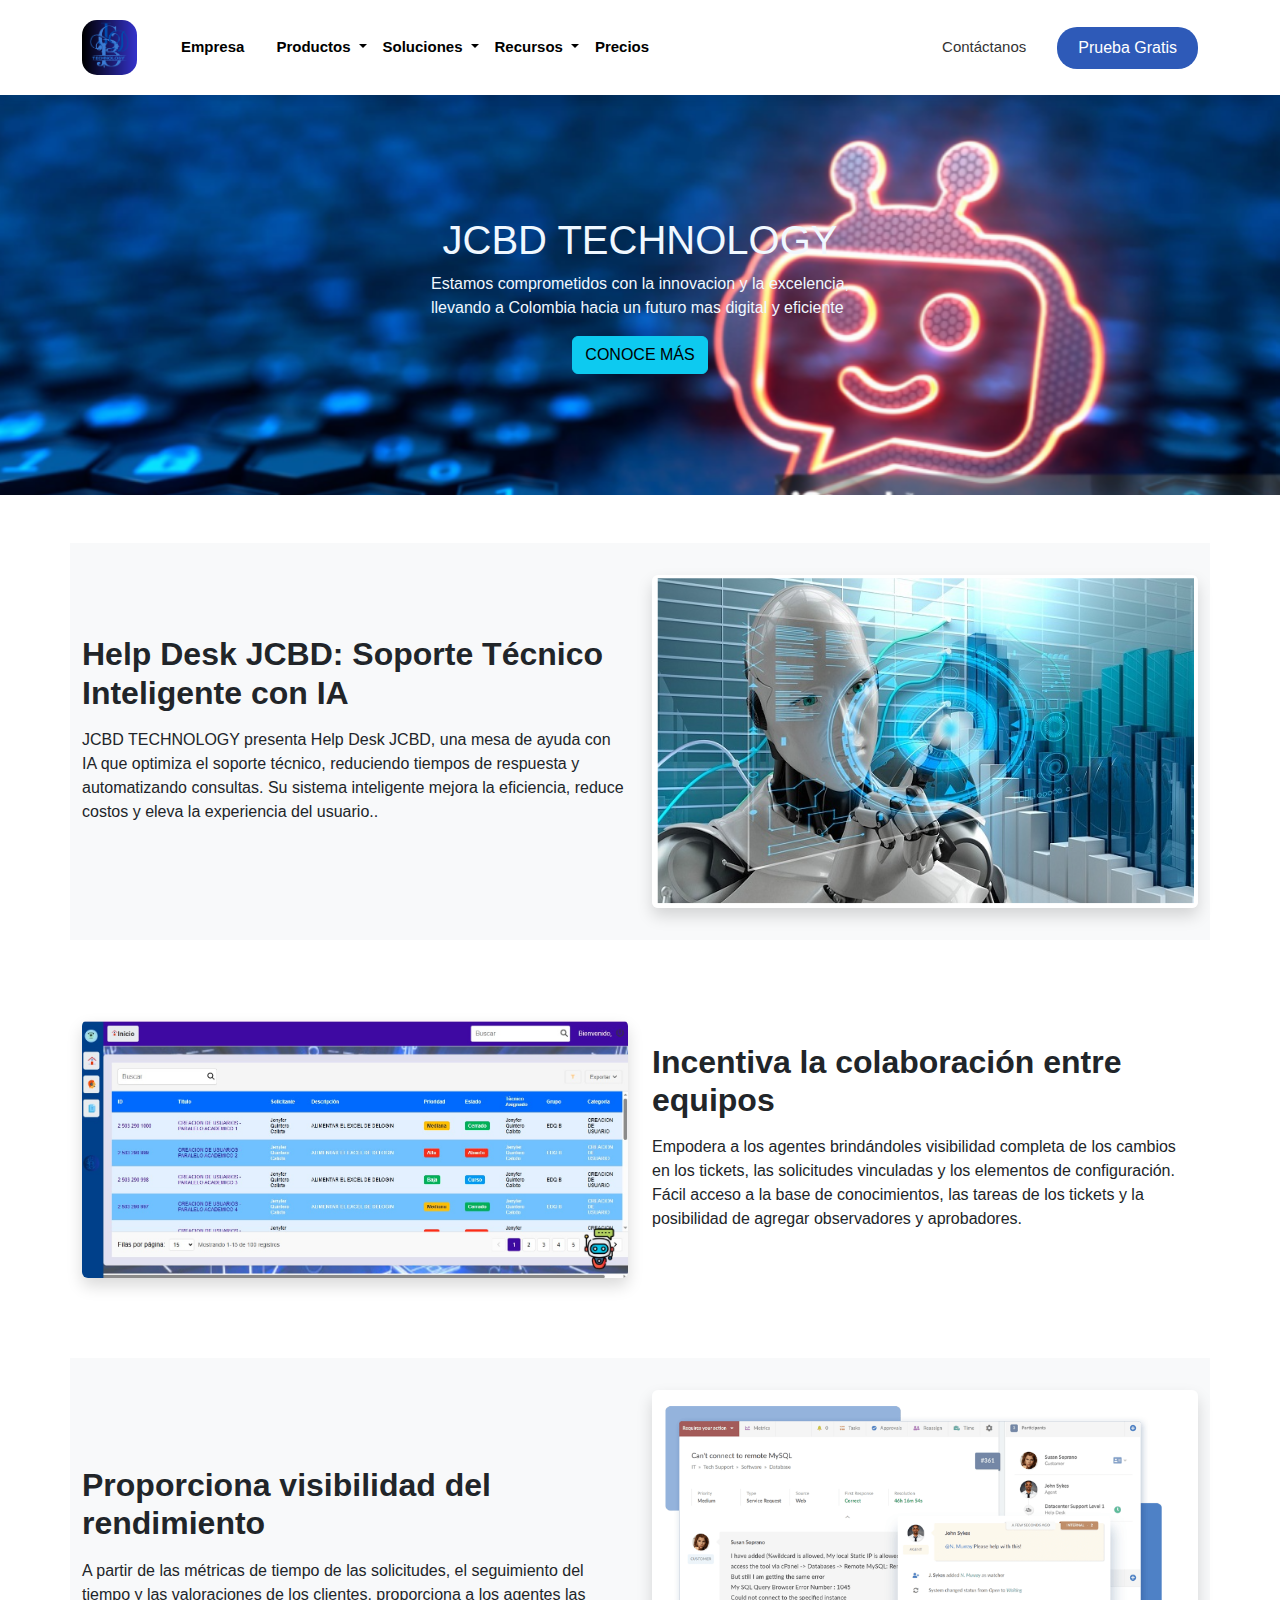
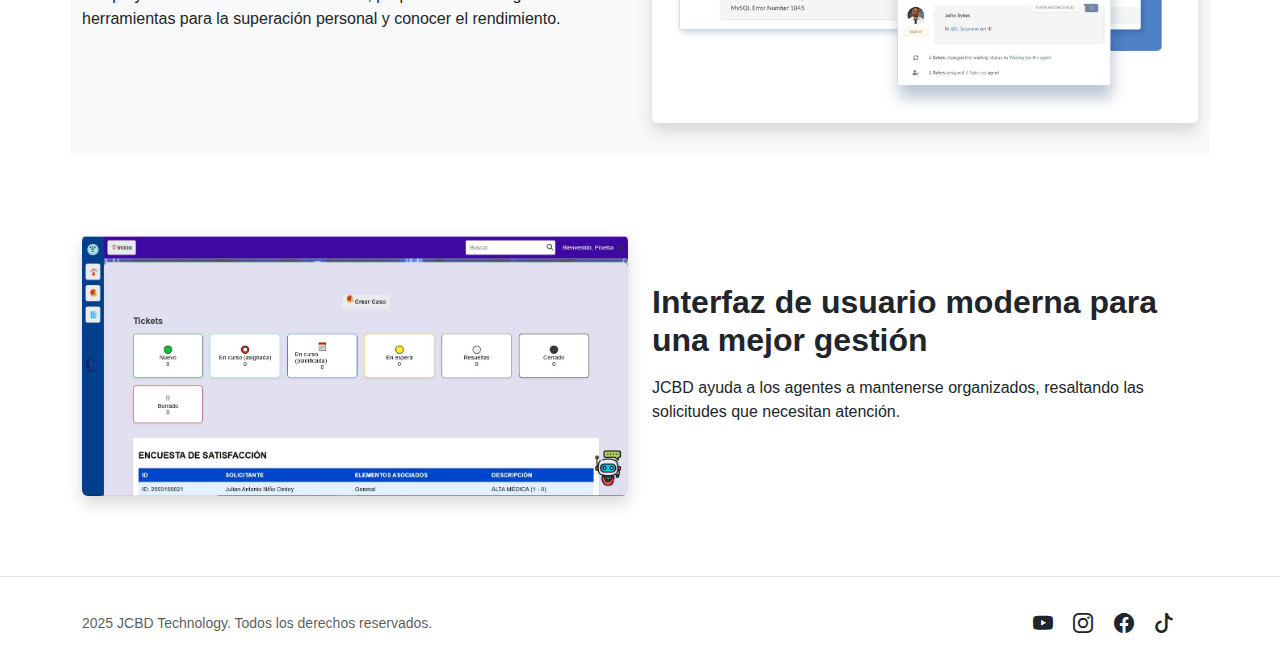
<file: index.html>
<!DOCTYPE html>
<html lang="en">

<head>
    <meta charset="UTF-8">
    <meta name="viewport" content="width=device-width, initial-scale=1.0">
    <title>JCBD</title>
    <link rel="stylesheet" href="https://cdn.jsdelivr.net/npm/bootstrap@5.3.3/dist/css/bootstrap.min.css">
    <link rel="stylesheet" href="https://cdn.jsdelivr.net/npm/bootstrap-icons@1.8.0/font/bootstrap-icons.css">
    <link rel="stylesheet" href="style.css">

</head>

<body>
    <!-- Navbar (igual que antes) -->
    <nav class="navbar navbar-expand-lg navbar-light bg-white">
        <div class="container">
            <a class="navbar-brand" href="index.html">
                <img src="./logo empresarial.png" alt="JCBD Logo" class="rounded-corners">
                
            </a>
            
            <button class="navbar-toggler" type="button" data-bs-toggle="collapse" data-bs-target="#navbarContent">
                <span class="navbar-toggler-icon"></span>
            </button>
            
            <div class="collapse navbar-collapse" id="navbarContent">
                <ul class="navbar-nav me-auto">

                        <!-- Menú Empresa -->
                        <li class="nav-item dropdown">
                            <a href="Empresa.html" class="nav-link me-3">Empresa</a>  
                        </li>

                    <!-- Menú Productos -->
                    <li class="nav-item dropdown">
                        <a class="nav-link dropdown-toggle" href="#" id="productosDropdown" role="button" data-bs-toggle="dropdown">
                            Productos
                        </a>
                        <ul class="dropdown-menu" aria-labelledby="productosDropdown">
                            <li><a class="dropdown-item" href="#">Gestión de servicios</a></li>
                            <li><a class="dropdown-item" href="#">Gestión de activos</a></li>
                        </ul>
                    </li>
                    
                    <!-- Menú Soluciones -->
                    <li class="nav-item dropdown">
                        <a class="nav-link dropdown-toggle" href="#" id="solucionesDropdown" role="button" data-bs-toggle="dropdown">
                            Soluciones
                        </a>
                        <ul class="dropdown-menu" aria-labelledby="solucionesDropdown">
                            <li><a class="dropdown-item" href="#">Por Industria</a></li>
                            <li><a class="dropdown-item" href="#">Por Tamaño de Empresa</a></li>
                        </ul>
                    </li>
                    
                    
                    <!-- Menú Recursos -->
                    <li class="nav-item dropdown">
                        <a class="nav-link dropdown-toggle" href="#" id="recursosDropdown" role="button" data-bs-toggle="dropdown">
                            Recursos
                        </a>
                        <ul class="dropdown-menu" aria-labelledby="recursosDropdown">
                            <li><a class="dropdown-item" href="#">Guias</a></li>
                            <li><a class="dropdown-item" href="#">Documentación</a></li>
                            <li><a class="dropdown-item" href="#">Casos con exito</a></li>
                        </ul>
                    </li>
                    
                    <!-- Menú Precios -->
                    <li class="nav-item">
                        <a class="nav-link" href="#">Precios</a>
                    </li>
                </ul>
                
                <div class="d-flex align-items-center">
                    <a href="Contactenos.html" class="nav-link me-3">Contáctanos</a> <!-- Enlace anclado al formulario -->
                    <a href="#" class="btn btn-free-trial">Prueba Gratis</a>
                </div>
            </div>
        </div>
    </nav>

        
        <!-- Tu sección cover existente -->
         <div class="cover-container">
        <div class="cover d-flex justify-content-center align-items-center flex-column">
            <h1>JCBD TECHNOLOGY</h1>
            <P>Estamos comprometidos con la innovacion y la excelencia, <br>
                llevando a Colombia hacia un futuro mas digital y eficiente</P>
            <button class="btn btn-info">
                CONOCE MÁS</button>
        </div>
        <!-- Nueva sección 1 -->
        <div class="container my-5 py-4 bg-light">
            <div class="row align-items-center flex-md-row-reverse"> <!-- Invierte el orden -->
                <div class="col-md-6 mb-4 mb-md-0">
                    <img src="./imagen 1.png" alt="Interfaz JCBD" class="img-fluid rounded shadow" style="max-height: 400px;">
                </div>
                <div class="col-md-6">
                        <h2 class="fw-bold mb-3">Help Desk JCBD: Soporte Técnico Inteligente con IA</h2>
                        <p class="mb-4">JCBD TECHNOLOGY presenta Help Desk JCBD, una mesa de ayuda con IA que optimiza el soporte técnico, reduciendo tiempos de respuesta y automatizando consultas. 
                            Su sistema inteligente mejora la eficiencia, reduce costos y eleva la experiencia del usuario..
                        </p>
                </div>
            </div>
        </div>
                <!-- Nueva sección 2 -->
                <div class="container my-5 py-4">
                    <div class="row align-items-center">
                        <div class="col-md-6 mb-4 mb-md-0">
                            <img src="./imagen 2.jpeg" alt="Colaboración JCBD" 
                                 class="img-fluid rounded shadow" style="max-height: 400px;">
                        </div>
                        <div class="col-md-6">
                            <h2 class="fw-bold mb-3">Incentiva la colaboración entre equipos</h2>
                            <p class="mb-4">Empodera a los agentes brindándoles visibilidad completa de los cambios en los tickets, las solicitudes vinculadas y los elementos de configuración. Fácil acceso a la 
                                base de conocimientos, las tareas de los tickets y la posibilidad de agregar observadores y aprobadores.</p>
                        </div>
                    </div>
                </div>
        
                <!-- Nueva sección 3 (imagen derecha) -->
                <div class="container my-5 py-4 bg-light">
                    <div class="row align-items-center flex-md-row-reverse"> <!-- Invierte el orden -->
                        <div class="col-md-6 mb-4 mb-md-0">
                            <img src="./imagen 5.png" alt="Rendimiento JCBD" 
                                 class="img-fluid rounded shadow" style="max-height: 400px;">
                        </div>
                        <div class="col-md-6">
                            <h2 class="fw-bold mb-3">Proporciona visibilidad del rendimiento</h2>
                            <p>A partir de las métricas de tiempo de las solicitudes, el seguimiento del tiempo y las valoraciones de los clientes, proporciona a los agentes las herramientas para la superación personal y conocer el rendimiento.</p>
                        </div>
                    </div>
                </div>
        
                <!-- Nueva sección 4 -->
                <div class="container my-5 py-4">
                    <div class="row align-items-center">
                        <div class="col-md-6 mb-4 mb-md-0">
                            <img src="./imagen 4.jpeg" alt="Interfaz JCBD" 
                                 class="img-fluid rounded shadow" style="max-height: 400px;">
                        </div>
                        <div class="col-md-6">
                            <h2 class="fw-bold mb-3">Interfaz de usuario moderna para una mejor gestión</h2>
                            <p class="mb-4">JCBD ayuda a los agentes a mantenerse organizados, resaltando las solicitudes que necesitan atención.</p>
                        </div>
                    </div>
                </div>
    </header>

    <!-- Footer -->
    <!-- Footer simplificado -->
<footer class="bg-white py-4 border-top">
    <div class="container">
        <div class="row align-items-center">
            <!-- Copyright -->
            <div class="col-md-6 text-center text-md-start mb-3 mb-md-0">
                <p class="text-muted small mb-0">2025 JCBD Technology. Todos los derechos reservados.</p>
            </div>
            
            <!-- Redes sociales -->
            <div class="col-md-6 text-center text-md-end">
                <a href="#" class="text-dark mx-2"><i class="bi bi-youtube fs-5"></i></a>
                <a href="#" class="text-dark mx-2"><i class="bi bi-instagram fs-5"></i></a>
                <a href="#" class="text-dark mx-2"><i class="bi bi-facebook fs-5"></i></a>
                <a href="#" class="text-dark mx-2"><i class="bi bi-tiktok fs-5"></i></a>
                
                <span class="mx-2"></span>
                
            </div>
        </div>
    </div>
</footer>

<!-- Bootstrap Icons -->
<script>
    document.getElementById('current-year').textContent = new Date().getFullYear();
</script>
</html>
</file>
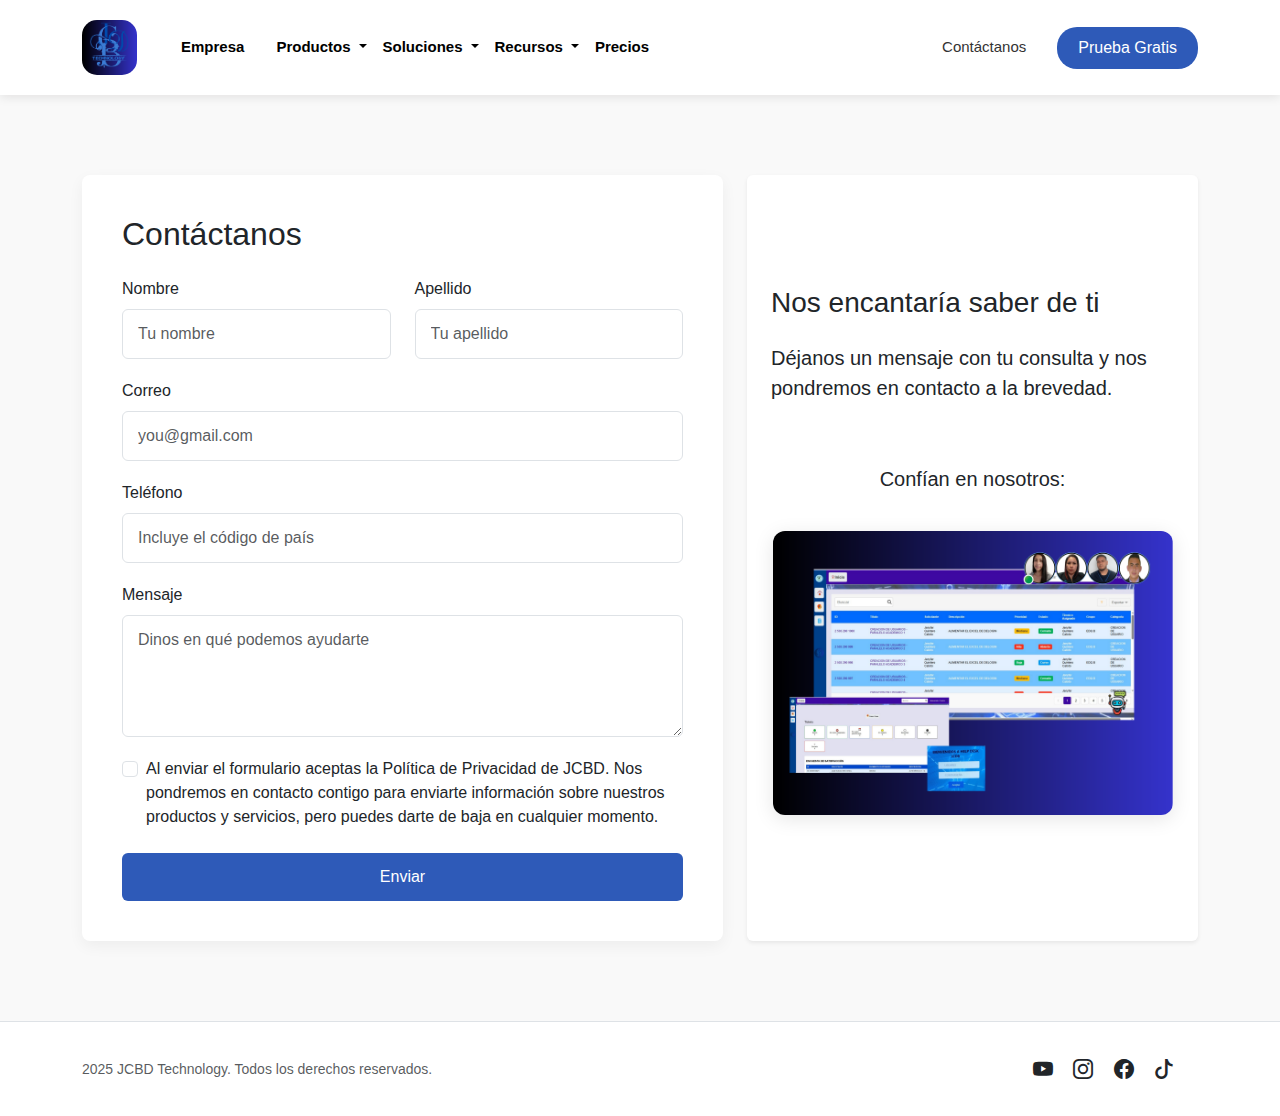
<file: Contactenos.html>
<!DOCTYPE html>
<html lang="es">

<head>
    <meta charset="UTF-8">
    <meta name="viewport" content="width=device-width, initial-scale=1.0">
    <title>JCBD - Contáctanos</title>
    <link href="https://cdn.jsdelivr.net/npm/bootstrap@5.3.3/dist/css/bootstrap.min.css" rel="stylesheet">
    <link rel="stylesheet" href="https://cdn.jsdelivr.net/npm/bootstrap-icons@1.8.0/font/bootstrap-icons.css">
    <link rel="stylesheet" href="style.css">
</head>

<body>
    <!-- Navbar (igual que antes) -->
    <nav class="navbar navbar-expand-lg navbar-light bg-white">
        <div class="container">
            <a class="navbar-brand" href="index.html">
                <img src="./logo empresarial.png" alt="JCBD Logo" class="rounded-corners">
                
            </a>
            
            <button class="navbar-toggler" type="button" data-bs-toggle="collapse" data-bs-target="#navbarContent">
                <span class="navbar-toggler-icon"></span>
            </button>
            
            <div class="collapse navbar-collapse" id="navbarContent">
                <ul class="navbar-nav me-auto">

                        <!-- Menú Empresa -->
                        <li class="nav-item dropdown">
                            <a href="Empresa.html" class="nav-link me-3">Empresa</a>  
                        </li>

                    <!-- Menú Productos -->
                    <li class="nav-item dropdown">
                        <a class="nav-link dropdown-toggle" href="#" id="productosDropdown" role="button" data-bs-toggle="dropdown">
                            Productos
                        </a>
                        <ul class="dropdown-menu" aria-labelledby="productosDropdown">
                            <li><a class="dropdown-item" href="#">Service Management</a></li>
                            <li><a class="dropdown-item" href="#">Asset Management</a></li>
                        </ul>
                    </li>
                    
                    <!-- Menú Soluciones -->
                    <li class="nav-item dropdown">
                        <a class="nav-link dropdown-toggle" href="#" id="solucionesDropdown" role="button" data-bs-toggle="dropdown">
                            Soluciones
                        </a>
                        <ul class="dropdown-menu" aria-labelledby="solucionesDropdown">
                            <li><a class="dropdown-item" href="#">Por Industria</a></li>
                            <li><a class="dropdown-item" href="#">Por Tamaño de Empresa</a></li>
                        </ul>
                    </li>
                    
                    
                    <!-- Menú Recursos -->
                    <li class="nav-item dropdown">
                        <a class="nav-link dropdown-toggle" href="#" id="recursosDropdown" role="button" data-bs-toggle="dropdown">
                            Recursos
                        </a>
                        <ul class="dropdown-menu" aria-labelledby="recursosDropdown">
                            <li><a class="dropdown-item" href="#">Blog</a></li>
                            <li><a class="dropdown-item" href="#">Documentación</a></li>
                            <li><a class="dropdown-item" href="#">Webinars</a></li>
                        </ul>
                    </li>
                    
                    <!-- Menú Precios -->
                    <li class="nav-item">
                        <a class="nav-link" href="#">Precios</a>
                    </li>
                </ul>
                
                <div class="d-flex align-items-center">
                    <a href="Contactenos.html" class="nav-link me-3">Contáctanos</a> <!-- Enlace anclado al formulario -->
                    <a href="#" class="btn btn-free-trial">Prueba Gratis</a>
                </div>
            </div>
        </div>
    </nav>

    <!-- Sección de Contacto -->
    <section id="contacto" class="contact-section"> <!-- ID para el anclaje -->
        <div class="container">
            <div class="row">
                <div class="col-lg-7">
                    <div class="contact-form">
                        <h2 class="mb-4">Contáctanos</h2>
                        
                        <form>
                            <div class="row">
                                <div class="col-md-6">
                                    <label for="nombre" class="form-label required-field">Nombre</label>
                                    <input type="text" class="form-control" id="nombre" placeholder="Tu nombre" required>
                                </div>
                                <div class="col-md-6">
                                    <label for="apellido" class="form-label">Apellido</label>
                                    <input type="text" class="form-control" id="apellido" placeholder="Tu apellido">
                                </div>
                            </div>
                            
                            <label for="email" class="form-label required-field">Correo</label>
                            <input type="email" class="form-control" id="email" placeholder="you@gmail.com" required>
                            
                            <label for="telefono" class="form-label">Teléfono</label>
                            <input type="tel" class="form-control" id="telefono" placeholder="Incluye el código de país">
                            
                            <label for="mensaje" class="form-label required-field">Mensaje</label>
                            <textarea class="form-control" id="mensaje" rows="4" placeholder="Dinos en qué podemos ayudarte" required></textarea>
                            
                            <div class="form-check mt-3 mb-4">
                                <input class="form-check-input" type="checkbox" id="privacidad" required>
                                <label class="form-check-label" for="privacidad">
                                    Al enviar el formulario aceptas la Política de Privacidad de JCBD. Nos pondremos en contacto contigo para enviarte información sobre nuestros productos y servicios, pero puedes darte de baja en cualquier momento.
                                </label>
                            </div>
                            
                            <button type="submit" class="btn btn-submit">Enviar</button>
                        </form>
                    </div>
                </div>
                
                <div class="col-lg-5">
                    <div class="contact-info p-4 bg-white rounded shadow-sm h-100 d-flex flex-column justify-content-center">
                
                        <h3 class="mb-4">Nos encantaría saber de ti</h3>
                        <p class="lead">Déjanos un mensaje con tu consulta y nos pondremos en contacto a la brevedad.</p>
                        
                        <div class="client-logos mt-5">
                            <h5 class="mb-4">Confían en nosotros:</h5>
                            <div class="d-flex flex-column align-items-center text-center py-3">
                                <img src="./mockups.png" alt="mockups" class="img-fluid">
                            </div>
                        </div>
            </div>
        </div>
        
    </section>


        <!-- Footer -->
    <!-- Footer simplificado -->
<footer class="bg-white py-4 border-top">
    <div class="container">
        <div class="row align-items-center">
            <!-- Copyright -->
            <div class="col-md-6 text-center text-md-start mb-3 mb-md-0">
                <p class="text-muted small mb-0">2025 JCBD Technology. Todos los derechos reservados.</p>
            </div>
            
            <!-- Redes sociales -->
            <div class="col-md-6 text-center text-md-end">
                <a href="#" class="text-dark mx-2"><i class="bi bi-youtube fs-5"></i></a>
                <a href="#" class="text-dark mx-2"><i class="bi bi-instagram fs-5"></i></a>
                <a href="#" class="text-dark mx-2"><i class="bi bi-facebook fs-5"></i></a>
                <a href="#" class="text-dark mx-2"><i class="bi bi-tiktok fs-5"></i></a>
                
                <span class="mx-2"></span>
                
            </div>
        </div>
    </div>
</footer>
</body>
</html>
</file>
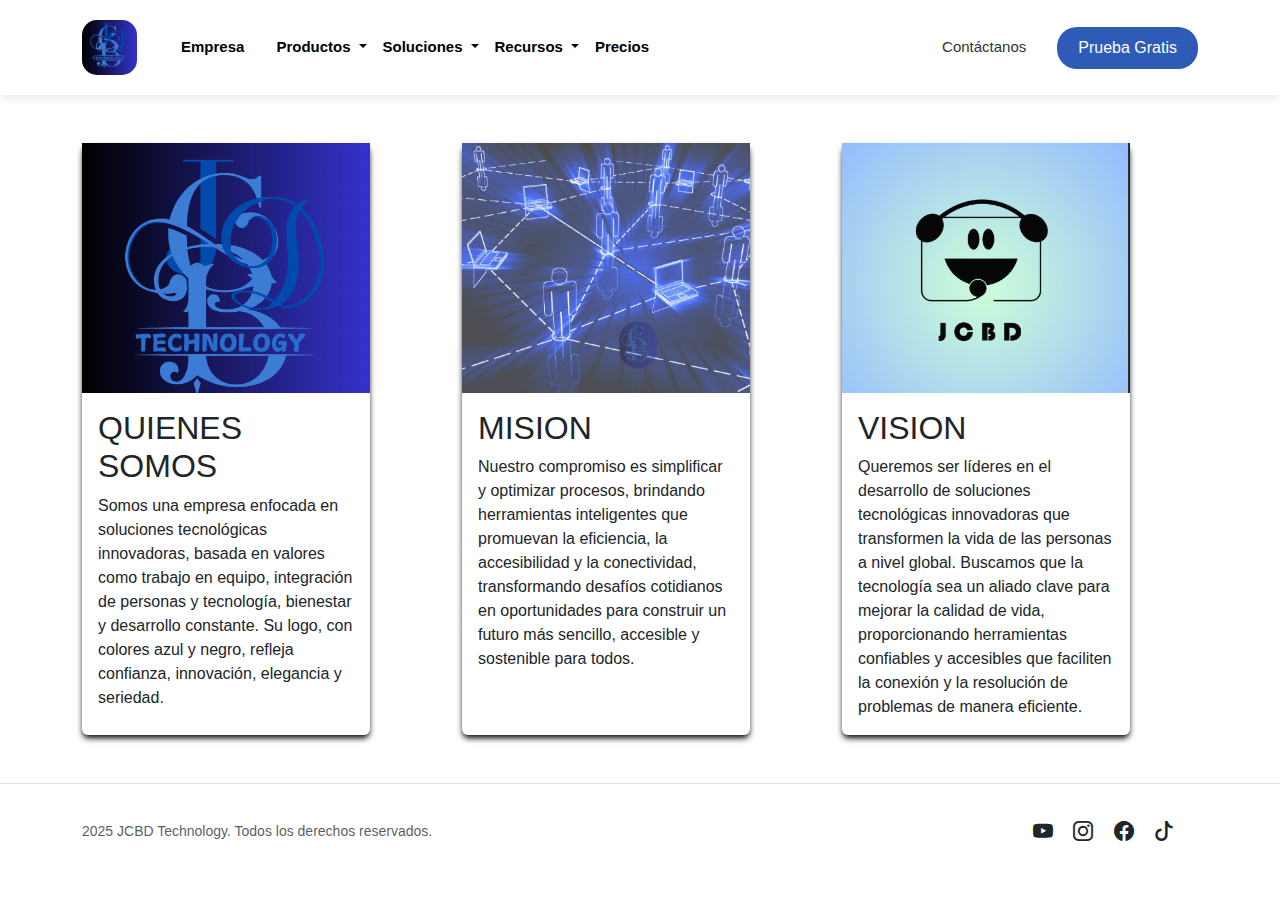
<file: Empresa.html>
<!DOCTYPE html>
<html lang="en">

<head>
    <meta charset="UTF-8">
    <meta name="viewport" content="width=device-width, initial-scale=1.0">
    <title>JCBD</title>
    <link rel="stylesheet" href="https://cdn.jsdelivr.net/npm/bootstrap@5.3.3/dist/css/bootstrap.min.css">
    <link rel="stylesheet" href="https://cdn.jsdelivr.net/npm/bootstrap-icons@1.8.0/font/bootstrap-icons.css">
    <link rel="stylesheet" href="style.css">
</head>

<body>
     <nav class="navbar navbar-expand-lg navbar-light bg-white">
            <div class="container">
                <a class="navbar-brand" href="index.html">
                    <img src="./logo empresarial.png" alt="JCBD Logo" class="rounded-corners">
                </a>
                
                <button class="navbar-toggler" type="button" data-bs-toggle="collapse" data-bs-target="#navbarContent">
                    <span class="navbar-toggler-icon"></span>
                </button>
                
                <div class="collapse navbar-collapse" id="navbarContent">
                    <ul class="navbar-nav me-auto">

                     <!-- Menú Empresa -->
                     <li class="nav-item dropdown">
                        <a href="Empresa.html" class="nav-link me-3">Empresa</a>  
                    </li>
                    
                        <!-- Menú Productos -->
                        <li class="nav-item dropdown">
                            <a class="nav-link dropdown-toggle" href="#" id="productosDropdown" role="button" data-bs-toggle="dropdown">
                                Productos
                            </a>
                            <ul class="dropdown-menu" aria-labelledby="productosDropdown">
                                <li><a class="dropdown-item" href="#">Gestión de servicios</a></li>
                                <li><a class="dropdown-item" href="#">Gestión de activos</a></li>
                            </ul>
                        </li>
                        
                        <!-- Menú Soluciones -->
                        <li class="nav-item dropdown">
                            <a class="nav-link dropdown-toggle" href="#" id="solucionesDropdown" role="button" data-bs-toggle="dropdown">
                                Soluciones
                            </a>
                            <ul class="dropdown-menu" aria-labelledby="solucionesDropdown">
                                <li><a class="dropdown-item" href="#">Por Industria</a></li>
                                <li><a class="dropdown-item" href="#">Por Tamaño de Empresa</a></li>
                            </ul>
                        </li>
                        
                        <!-- Menú Recursos -->
                        <li class="nav-item dropdown">
                            <a class="nav-link dropdown-toggle" href="#" id="recursosDropdown" role="button" data-bs-toggle="dropdown">
                                Recursos
                            </a>
                            <ul class="dropdown-menu" aria-labelledby="recursosDropdown">
                                <li><a class="dropdown-item" href="#">Guias</a></li>
                                <li><a class="dropdown-item" href="#">Documentación</a></li>
                                <li><a class="dropdown-item" href="#">Casos con exito</a></li>
                            </ul>
                        </li>
                        
                        <!-- Menú Precios -->
                        <li class="nav-item">
                            <a class="nav-link" href="#">Precios</a>
                        </li>
                    </ul>
                    
                    <div class="d-flex align-items-center">
                        <a href="Contactenos.html" class="nav-link me-3">Contáctanos</a>
                        <a href="#" class="btn btn-free-trial">Prueba Gratis</a>
                    </div>
                </div>
            </div>
        </nav>
    
    <section>
        <div class="container mt-5 mb-5">
            <div class="row row-cols-1 row-cols-md-3 g-4"> 
                <div class="col">
                    <div class="card" style="width: 18rem;">
                        <div class="cover cover-small" style="background-image: url(./logo\ empresarial.png);"></div>
                        <div class="card-body">
                            <h2 class="card-title">QUIENES SOMOS</h2>
                            <p class="card-text">Somos una empresa enfocada en soluciones tecnológicas innovadoras, basada en valores como trabajo en equipo, integración de personas y tecnología, bienestar y desarrollo constante. Su logo, con colores azul y negro, refleja confianza, innovación, elegancia y seriedad.</p>
                        </div>
                    </div>
                </div>
                <div class="col">
                    <div class="card" style="width: 18rem;">
                        <div class="cover cover-small" style="background-image: url(./logo\ fondo.jpg);"></div>
                        <div class="card-body">
                            <h2 class="card-title">MISION</h2>
                            <p class="card-text">Nuestro compromiso es simplificar y optimizar procesos, brindando
                                herramientas inteligentes que promuevan la eficiencia, la accesibilidad y la
                                conectividad, transformando desafíos cotidianos en oportunidades para construir un
                                futuro más sencillo, accesible y sostenible para todos.</p>
                        </div>
                    </div>
                </div>
                <div class="col">
                    <div class="card" style="width: 18rem;">
                        <div class="cover cover-small" style="background-image: url(./logo\ proyecto.jpeg);"></div>
                        <div class="card-body">
                            <h2 class="card-title">VISION</h2>
                            <p class="card-text">Queremos ser líderes en el desarrollo de soluciones tecnológicas innovadoras que 
                                transformen la vida de las personas a nivel global. Buscamos que la tecnología sea un aliado clave para 
                                mejorar la calidad de vida, proporcionando herramientas confiables y accesibles que faciliten la conexión y
                                 la resolución de problemas de manera eficiente.</p>
                        </div>
                    </div>
                </div>
            </div>
        </div>
    </section>
        <!-- Footer -->
    <!-- Footer simplificado -->
<footer class="bg-white py-4 border-top">
    <div class="container">
        <div class="row align-items-center">
            <!-- Copyright -->
            <div class="col-md-6 text-center text-md-start mb-3 mb-md-0">
                <p class="text-muted small mb-0">2025 JCBD Technology. Todos los derechos reservados.</p>
            </div>
            
            <!-- Redes sociales -->
            <div class="col-md-6 text-center text-md-end">
                <a href="#" class="text-dark mx-2"><i class="bi bi-youtube fs-5"></i></a>
                <a href="#" class="text-dark mx-2"><i class="bi bi-instagram fs-5"></i></a>
                <a href="#" class="text-dark mx-2"><i class="bi bi-facebook fs-5"></i></a>
                <a href="#" class="text-dark mx-2"><i class="bi bi-tiktok fs-5"></i></a>
                
                <span class="mx-2"></span>
                
            </div>
        </div>
    </div>
</footer>
</body>

</html>
</file>
<file: style.css>
body{
    margin: 0%;
    font-family: 'Gill Sans', 'Gill Sans MT', Calibri, 'Trebuchet MS', sans-serif;
}
.navbar {
    padding: 15px 0;
    box-shadow: 0 2px 10px rgba(23, 14, 14, 0.1);
}
.navbar-brand img {
    max-height: 55px; /* Controla el tamaño máximo */
    transition: transform 0.3s ease;
    width: auto; /* Mantiene la proporción */
    margin-right: 20px; /* Espacio a la derecha */
    border-radius: 15px; /* Ajusta este valor */
}
.navbar-brand img:hover {
    transform: scale(1.05);
}

.navbar-nav .nav-link {
    color: #000 !important;         /* Color negro fuerte */
    font-weight: bold !important;   /* Letra más gruesa */
    opacity: 1 !important;          /* Totalmente opaco */
    filter: none !important;        /* Quita filtros como 'brightness' o 'grayscale' */
    text-shadow: none !important;   /* Asegura que no tenga sombras claras */
}


.dropdown-menu {
    border: none;
    box-shadow: 0 5px 15px rgba(146, 70, 246, 0.1);
}

.btn-free-trial {
    background-color: #2e5ab8;
    color: white;
    border-radius: 20px;
    padding: 8px 20px;
    font-weight: 500;
}
.btn-free-trial:hover {
    background-color: #7d96f1;
    color: white;
}

.nav-link {
    font-weight: 500;
    padding: 8px 15px;
    color: #333 !important;
    font-size: 15px;
}

.dropdown:hover .dropdown-menu {
    display: block;
}
h1 h2{
    font-family: 'Times New Roman', Times, serif;
}
.cover {
 height: 400px;
 background-image: url('imagen.png');
 background-size: cover;
 color: aliceblue;

}
.cover-small {
    height: 250px;

}
.cover-bottom-image {
    width: 90%;
    height: auto;
    display: block;
    border-top: 2px solid #f0f0f0;
    margin-left: 10%;
    margin-right: 100%;
    padding: 0 5%;
    border-radius: 4px;
}
/* Estilos para las nuevas secciones */
.bg-light-custom {
    background-color: #f8f9fa !important;
}

.py-4 {
    padding-top: 2rem !important;
    padding-bottom: 2rem !important;
}

.shadow {
    box-shadow: 0 .5rem 1rem rgba(0,0,0,.15) !important;
}

.rounded {
    border-radius: .375rem !important;
}
.card {
    border: 0 !important;
    box-shadow: 0 4px 6px -1px rgba(0,0,0,1),0 2px 4px -1px rgba(0,0,0,0.06);
    height: 100%;
    display: flex;
    flex-direction: column;
}
.card-fixed-height {
    height: 100%;
    display: flex;
    flex-direction: column;
}

.card-title {
    min-height: 16px;
}
.card-text {
    flex-grow: 1;
}
.card-body{
    flex-grow: 1;
     display: flex;
     flex-direction: column;
}


        
/* Estilos para la sección de contacto */
.contact-section {
    padding: 80px 0;
    background-color: #f9f9f9;
}
        
.contact-form {
     background: white;
     padding: 40px;
    border-radius: 8px;
     box-shadow: 0 5px 15px rgba(0,0,0,0.05);
 }
        
.form-control, .form-select {
    padding: 12px 15px;
    border-radius: 6px;
    margin-bottom: 20px;
}
        
.btn-submit {
    background-color: #2e5ab8;
    color: white;
    padding: 12px 30px;
    border-radius: 6px;
    font-weight: 500;
    border: none;
    width: 100%;
 }
        
.btn-submit:hover {
    background-color: #2e5ab8;
}
        
.contact-info {
    padding-left: 40px;
    height: 100%;
}       
        
.client-logos {
    text-align: center; /* Centra el contenido textual */
    margin-top: 2rem;
} 
.client-logos h5 {
    margin-bottom: 1rem; /* Espacio moderado debajo del título */
}
        
.client-logos .d-flex {
    flex-direction: column;
    align-items: center;
}
        
.client-logos img {
    /* Ajusta el tamaño de las imágenes; puedes modificar estos valores a tu gusto */
    width: 100%;
    height: auto; /* Permite mantener la proporción */
    max-width: 400px; /* Limita el tamaño para que no se estire demasiado */
    border-radius: 12px; /* Bordes redondeados como en la imagen 1 */
    box-shadow: 0 4px 20px rgba(0, 0, 0, 0.1); /* Sombra suave */
    transition: transform 0.3s ease; /* Suavidad en animaciones */
}
.client-logos img:hover {
    transform: scale(1.02); /* Efecto sutil al pasar el mouse */
}
.contact-box {
    background-color: #fff;
    padding: 40px;
    border-radius: 8px;
    box-shadow: 0 5px 15px rgba(0, 0, 0, 0.05);
    height: 100%;
    display: flex;
    flex-direction: column;
    justify-content: center;
}
</file>
